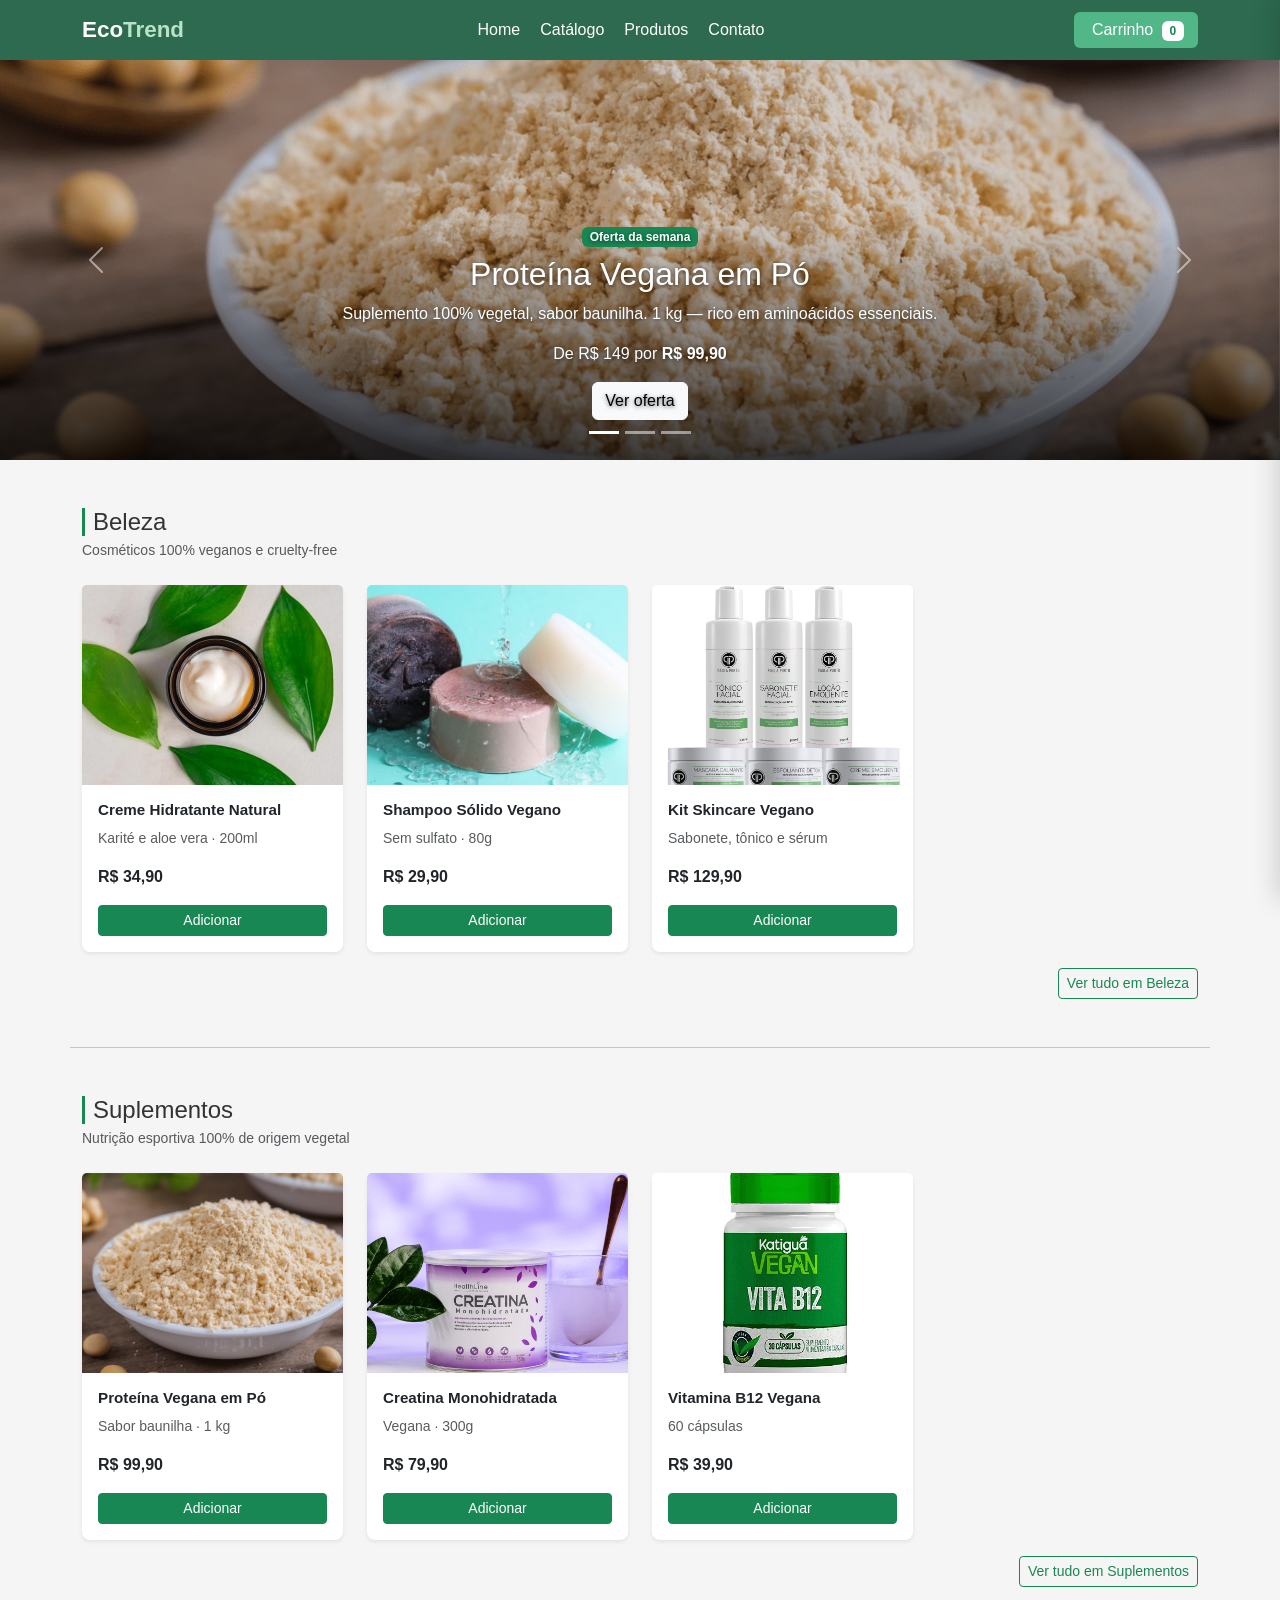
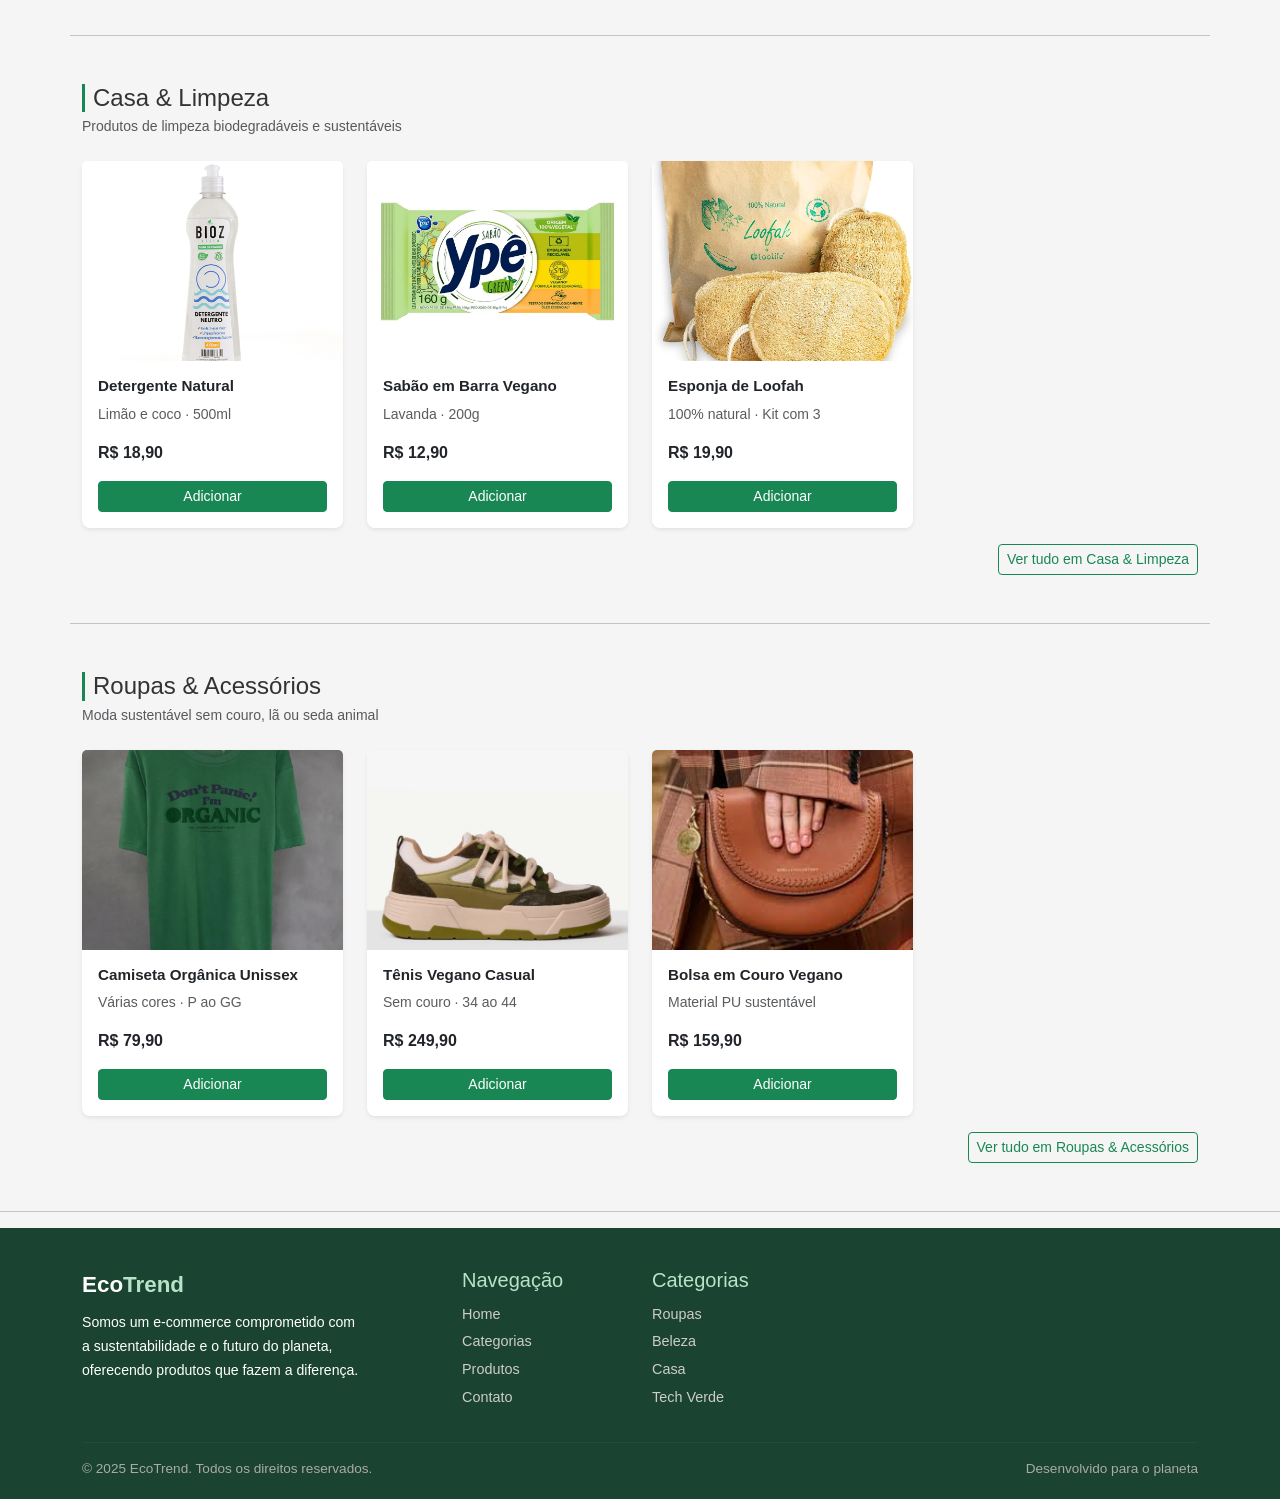
<file: index.html>
<!DOCTYPE html>
<html lang="pt-br">

<head>
    <meta charset="UTF-8">
    <meta name="viewport" content="width=device-width, initial-scale=1.0">
    <title>Home</title>
    <link href="https://cdn.jsdelivr.net/npm/bootstrap@5.3.8/dist/css/bootstrap.min.css" rel="stylesheet"
        integrity="sha384-sRIl4kxILFvY47J16cr9ZwB07vP4J8+LH7qKQnuqkuIAvNWLzeN8tE5YBujZqJLB" crossorigin="anonymous">
    <link href="style/index.css" rel="stylesheet">
    <script src="/js/script.js" defer></script>
</head>

<body>

    <!-- Barra de navegação -->
    <nav class="navbar navbar-expand-lg eco-navbar">
        <div class="container">
            <a class="navbar-brand" href="index.html">Eco<span>Trend</span></a>
            <button class="navbar-toggler border-0" type="button" data-bs-toggle="collapse" data-bs-target="#navMenu">
                <i class="fas fa-bars text-white"></i>
            </button>
            <div class="collapse navbar-collapse" id="navMenu">
                <ul class="navbar-nav mx-auto gap-1">
                    <li class="nav-item"><a class="nav-link" href="index.html">Home</a></li>
                    <li class="nav-item"><a class="nav-link" href="pages/categorias.html">Catálogo</a></li>
                    <li class="nav-item"><a class="nav-link" href="pages/produtos.html">Produtos</a></li>
                    <li class="nav-item"><a class="nav-link" href="pages/contato.html">Contato</a></li>
                </ul>
                <div class="d-flex align-items-center gap-3">
                    <a href="#" class="text-white-50 text-decoration-none"><i class="fas fa-search"></i></a>
                    <a href="#" class="text-white-50 text-decoration-none"><i class="fas fa-user"></i></a>
                    <a href="#" class="nav-link cart-btn" id="btn-abrir-carrinho">
                    <i class="fas fa-shopping-cart me-1"></i> Carrinho
                    <span class="badge bg-white text-success ms-1" id="carrinho-qtd">0</span>
                    </a>
                </div>
            </div>
        </div>
    </nav>

    <!-- Sidebar-->
    <div class="carrinho-overlay" id="carrinho-overlay"></div>
    <aside class="carrinho-sidebar" id="carrinho-sidebar">
        <div class="carrinho-header">
            <h5>Meu Carrinho</h5>
            <button class="btn-fechar-carrinho" id="btn-fechar-carrinho">&times;</button>
        </div>
        <ul class="carrinho-lista" id="carrinho-lista"></ul>
        <div class="carrinho-footer">
            <div class="carrinho-total">
                <span>Total:</span>
                <strong id="carrinho-total">R$ 0,00</strong>
            </div>
            <a href="#" class="btn btn-success w-100 mt-2">Finalizar Compra</a>
        </div>
    </aside>

    <!-- Carrossel -->
    <div id="promoCarousel" class="carousel slide" data-bs-ride="carousel" data-bs-interval="5000">

        <div class="carousel-indicators">
            <button type="button" data-bs-target="#promoCarousel" data-bs-slide-to="0" class="active"
                aria-current="true"></button>
            <button type="button" data-bs-target="#promoCarousel" data-bs-slide-to="1"></button>
            <button type="button" data-bs-target="#promoCarousel" data-bs-slide-to="2"></button>
        </div>

        <div class="carousel-inner">

            <!-- Banner um -->
            <div class="carousel-item active">
                <img src="assets/img/proteina.png" class="d-block w-100" alt="Proteína Vegana">
                <div class="carousel-caption d-none d-md-block">
                    <span class="badge bg-success mb-2">Oferta da semana</span>
                    <h2>Proteína Vegana em Pó</h2>
                    <p>Suplemento 100% vegetal, sabor baunilha. 1 kg — rico em aminoácidos essenciais.</p>
                    <p>De R$ 149 por <strong>R$ 99,90</strong></p>
                    <a href="pages/produtos.html" class="btn btn-light">Ver oferta</a>
                </div>
            </div>

            <!-- Banner dois -->
            <div class="carousel-item">
                <img src="assets/img/hidratante.jpg" class="d-block w-100" alt="Creme Hidratante">
                <div class="carousel-caption d-none d-md-block">
                    <span class="badge bg-success mb-2">Leve 3, Pague 2</span>
                    <h2>Creme Hidratante Natural</h2>
                    <p>Formulado com manteiga de karité e aloe vera. Sem ingredientes de origem animal.</p>
                    <p>A partir de <strong>R$ 34,90</strong></p>
                    <a href="pages/produtos.html" class="btn btn-light">Aproveitar</a>

                </div>
            </div>

            <!-- Banner três -->
            <div class="carousel-item">
                <img src="assets/img/skincare.webp" class="d-block w-100" alt="Kit Skincare">
                <div class="carousel-caption d-none d-md-block">
                    <span class="badge bg-success mb-2">Novidade</span>
                    <h2>Kit Skincare Vegano</h2>
                    <p>Sabonete, tônico e sérum em um único kit. Cruelty-free e certificado vegano.</p>
                    <p>Kit por <strong>R$ 129,90</strong></p>
                    <a href="pages/produtos.html" class="btn btn-light">Comprar agora</a>
                </div>
            </div>

        </div>

        <button class="carousel-control-prev" type="button" data-bs-target="#promoCarousel" data-bs-slide="prev">
            <span class="carousel-control-prev-icon"></span>
        </button>
        <button class="carousel-control-next" type="button" data-bs-target="#promoCarousel" data-bs-slide="next">
            <span class="carousel-control-next-icon"></span>
        </button>

    </div>

    <!-- seção de produtos -->

    <!-- beleza -->
    <section class="container my-5">
        <h4 class="mb-1 border-start border-success border-3 ps-2">Beleza</h4>
        <p class="text-muted mb-4 small">Cosméticos 100% veganos e cruelty-free</p>
        <div id="produtos-veganos" class="row g-4">
        </div>
        <div class="text-end mt-3">
            <a href="categories.html" class="btn btn-outline-success btn-sm">Ver tudo em Beleza</a>
        </div>
    </section>

    <hr class="container">

    <!-- suplementos -->
    <section class="container my-5">
        <h4 class="mb-1 border-start border-success border-3 ps-2">Suplementos</h4>
        <p class="text-muted mb-4 small">Nutrição esportiva 100% de origem vegetal</p>
        <div id="produtos-suplementos" class="row g-4">
        </div>
        <div class="text-end mt-3">
            <a href="categories.html" class="btn btn-outline-success btn-sm">Ver tudo em Suplementos</a>
        </div>
    </section>

    <hr class="container">

    <!-- casa e limpeza -->
    <section class="container my-5">
        <h4 class="mb-1 border-start border-success border-3 ps-2">Casa & Limpeza</h4>
        <p class="text-muted mb-4 small">Produtos de limpeza biodegradáveis e sustentáveis</p>
        <div id="produtos-limpeza" class="row g-4">
        </div>
        <div class="text-end mt-3">
            <a href="categories.html" class="btn btn-outline-success btn-sm">Ver tudo em Casa & Limpeza</a>
        </div>
    </section>

    <hr class="container">

    <!-- roupas e acessórios -->
    <section class="container my-5">
        <h4 class="mb-1 border-start border-success border-3 ps-2">Roupas & Acessórios</h4>
        <p class="text-muted mb-4 small">Moda sustentável sem couro, lã ou seda animal</p>
        <div id="produtos-roupas" class="row g-4">
        </div>
        <div class="text-end mt-3">
            <a href="categories.html" class="btn btn-outline-success btn-sm">Ver tudo em Roupas & Acessórios</a>
        </div>
    </section>

    <hr>

    <!-- Footer -->
    <footer class="eco-footer">
        <div class="container">
            <div class="row g-4">
                <div class="col-lg-4">
                    <div class="footer-brand">Eco<span>Trend</span></div>
                    <p style="font-size:0.88rem; max-width:280px; line-height:1.7;">
                        Somos um e-commerce comprometido com a sustentabilidade e o futuro do planeta, oferecendo
                        produtos que fazem a diferença.
                    </p>
                    <div class="social-icons mt-3">
                        <a href="#"><i class="fab fa-instagram"></i></a>
                        <a href="#"><i class="fab fa-facebook-f"></i></a>
                        <a href="#"><i class="fab fa-tiktok"></i></a>
                        <a href="#"><i class="fab fa-linkedin-in"></i></a>
                    </div>
                </div>
                <div class="col-6 col-lg-2">
                    <h5>Navegação</h5>
                    <a href="index.html">Home</a>
                    <a href="pages/categorias.html">Categorias</a>
                    <a href="pages/produtos.html">Produtos</a>
                    <a href="pages/contato.html">Contato</a>
                </div>
                <div class="col-6 col-lg-2">
                    <h5>Categorias</h5>
                    <a href="pages/categorias.html">Roupas</a>
                    <a href="pages/categorias.html">Beleza</a>
                    <a href="pages/categorias.html">Casa</a>
                    <a href="pages/categorias.html">Tech Verde</a>
                </div>
            </div>
            <hr />
            <div class="d-flex justify-content-between align-items-center flex-wrap gap-2">
                <p class="copyright mb-0">© 2025 EcoTrend. Todos os direitos reservados.</p>
                <p class="copyright mb-0">Desenvolvido para o planeta</p>
            </div>
        </div>
    </footer>

    <script src="https://cdn.jsdelivr.net/npm/bootstrap@5.3.8/dist/js/bootstrap.bundle.min.js"></script>
</body>

</html>
</file>
<file: style/index.css>
* {
    margin: 0;
    padding: 0;
    box-sizing: border-box;
}

body {
    font-family: Arial, sans-serif;
    background-color: #f5f5f5;
    color: #333;
}


/* Navbar */

.eco-navbar {
    background-color: #2d6a4f;
}

.eco-navbar .navbar-brand {
    color: #fff;
    font-weight: bold;
    font-size: 1.4rem;
}

.eco-navbar .navbar-brand span {
    color: #b7e4c7;
}

.eco-navbar .nav-link {
    color: #fff;
}

.eco-navbar .nav-link:hover {
    color: #b7e4c7;
}

.cart-btn {
    background-color: #52b788;
    border-radius: 6px;
    padding: 6px 14px !important;
}


/* Carousel */

.carousel-item img {
    height: 400px;
    object-fit: cover;
}

.carousel-item::after {
    content: '';
    position: absolute;
    inset: 0;
    background: linear-gradient(to top, rgba(0, 0, 0, 0.75) 0%, rgba(0, 0, 0, 0.1) 60%);
}

.carousel-caption {
    z-index: 2;
    text-shadow: 0 1px 4px rgba(0, 0, 0, 0.6);
}


/* Cards */

.card img {
    height: 200px;
    object-fit: cover;
}

.card {
    border-radius: 8px;
}

.card-title {
    font-size: 0.95rem;
    font-weight: bold;
}


/* Footer */

.eco-footer {
    background-color: #1b4332;
    color: #fff;
    padding: 40px 0 20px;
}

.eco-footer h5 {
    color: #b7e4c7;
    margin-bottom: 12px;
}

.eco-footer a {
    display: block;
    color: #ccc;
    text-decoration: none;
    margin-bottom: 6px;
    font-size: 0.9rem;
}

.eco-footer a:hover {
    color: #fff;
}

.footer-brand {
    font-size: 1.4rem;
    font-weight: bold;
    color: #fff;
    margin-bottom: 10px;
}

.footer-brand span {
    color: #b7e4c7;
}

.eco-footer hr {
    border-color: rgba(255, 255, 255, 0.15);
}

.copyright {
    color: #aaa;
    font-size: 0.85rem;
}

.social-icons a {
    display: inline;
    color: #b7e4c7;
    margin-right: 12px;
    font-size: 1.1rem;
}

.social-icons a:hover {
    color: #fff;
}

/* filtros e categorias */

.form-check-input:checked {
    background-color: #198754;
    border-color: #198754;
}

.form-check-input:focus {
    border-color: #198754;
    box-shadow: 0 0 0 0.25rem rgba(25, 135, 84, 0.25);
}

#grid-produtos {
    display: grid;
    grid-template-rows: repeat(5, 1fr);
    grid-template-columns: 1fr 1fr;
    gap: 10px;
}

/* Media Query */

@media (min-width: 640px) {
    #grid-produtos {
        grid-template-rows: repeat(4, 1fr);
        grid-template-columns: 1fr 1fr 1fr;
    }

    #grid{
        display: grid;
        grid-template-rows: 1fr;
        grid-template-columns: 1fr 3fr;
    }
}

/* sidebar */

/* Sidebar do Carrinho */
.carrinho-overlay {
    position: fixed; inset: 0;
    background: rgba(0,0,0,0.45);
    z-index: 1040;
    opacity: 0; visibility: hidden;
    transition: opacity 0.3s, visibility 0.3s;
}
.carrinho-overlay.aberto { opacity: 1; visibility: visible; }

.carrinho-sidebar {
    position: fixed; top: 0; right: 0;
    width: 380px; max-width: 90vw; height: 100vh;
    background: #fff; z-index: 1050;
    display: flex; flex-direction: column;
    transform: translateX(100%);
    transition: transform 0.35s cubic-bezier(0.4,0,0.2,1);
    box-shadow: -4px 0 24px rgba(0,0,0,0.15);
}
.carrinho-sidebar.aberto { transform: translateX(0); }

.carrinho-header {
    display: flex; justify-content: space-between; align-items: center;
    padding: 1rem 1.25rem;
    background: linear-gradient(135deg,#1b5e20,#2e7d32);
    color: #fff;
}
.carrinho-header h5 { margin: 0; font-weight: 700; }

.btn-fechar-carrinho {
    background: none; border: none; color: #fff;
    font-size: 1.6rem; cursor: pointer;
}

.carrinho-lista {
    list-style: none; padding: 0; margin: 0;
    flex: 1; overflow-y: auto;
}
.carrinho-vazio { text-align: center; color: #999; padding: 3rem 1rem; }

.carrinho-item {
    display: flex; justify-content: space-between; align-items: center;
    padding: 0.85rem 1.25rem; border-bottom: 1px solid #f0f0f0;
}
.carrinho-item-info { display: flex; flex-direction: column; flex: 1; min-width: 0; }
.carrinho-item-info strong { font-size: 0.88rem; overflow: hidden; text-overflow: ellipsis; white-space: nowrap; }
.carrinho-item-preco { font-size: 0.82rem; color: #2e7d32; font-weight: 600; }

.carrinho-item-controles { display: flex; align-items: center; gap: 0.35rem; }
.btn-qtd {
    width: 26px; height: 26px; border: 1px solid #ddd; border-radius: 4px;
    background: #f8f8f8; font-weight: 700; cursor: pointer;
    display: flex; align-items: center; justify-content: center;
}
.btn-qtd:hover { background: #e8e8e8; }
.carrinho-item-qtd { font-size: 0.85rem; font-weight: 600; min-width: 20px; text-align: center; }
.btn-remover { background: none; border: none; color: #c62828; cursor: pointer; margin-left: 0.25rem; }

.carrinho-footer { padding: 1rem 1.25rem; border-top: 2px solid #e0e0e0; background: #fafafa; }
.carrinho-total { display: flex; justify-content: space-between; font-size: 1.05rem; }
.carrinho-total strong { color: #1b5e20; font-size: 1.15rem; }
</file>
